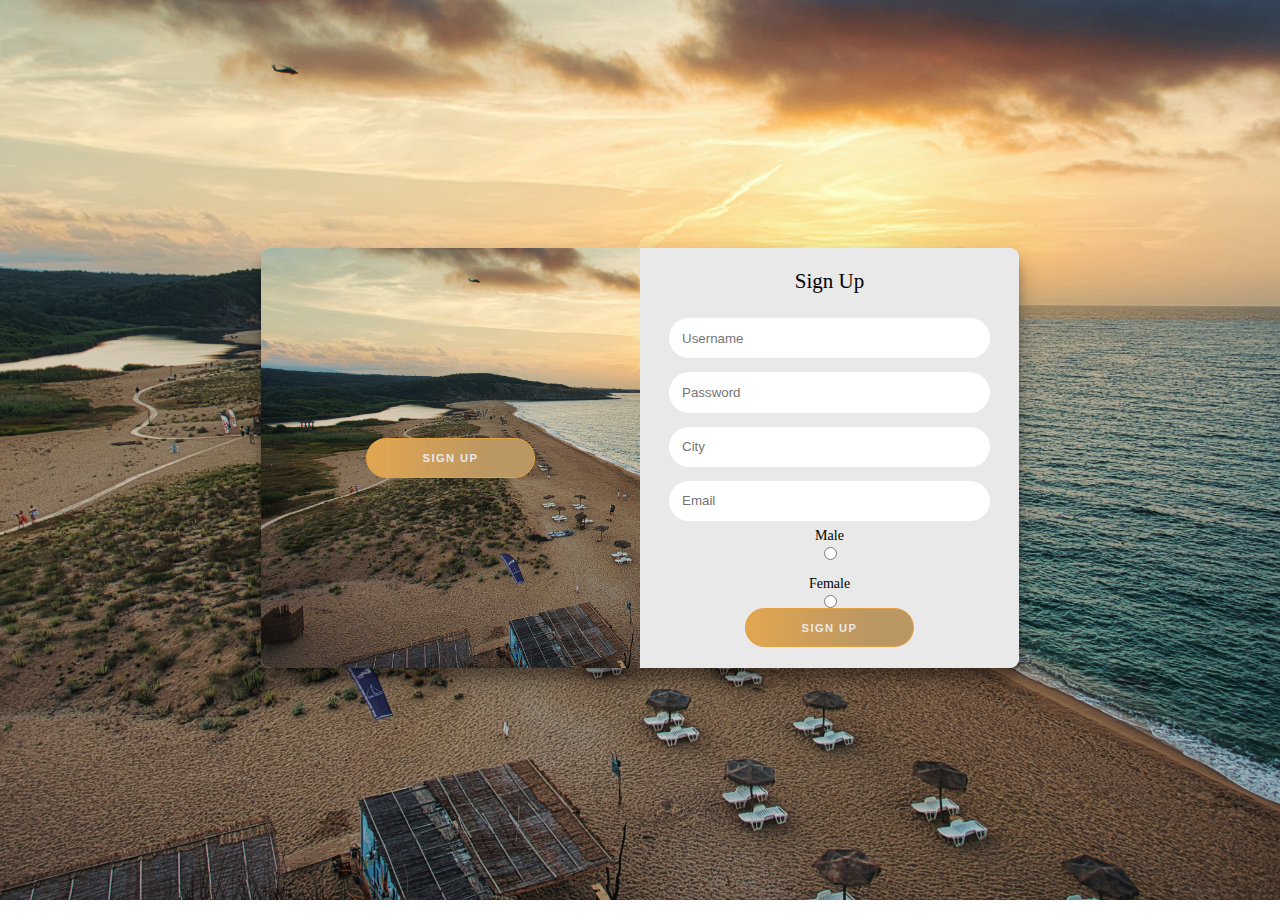
<file: index.html>
<!DOCTYPE html>
 <html lang="en">
 <head>
     <meta charset="UTF-8">
     <meta name="viewport" content="width=device-width, initial-scale=1.0">
     <title>Sign In/Sign Up - Go Travelling</title>
     <link rel="stylesheet" href="css/styleSigin.css">
 </head>
 <body>
    <div class="container right-panel-active">
        <div class="container__form container--signup">
            <form action="home.html" class="form" id="form1">
                <h2 class="form__title">Sign Up</h2>    
                <input type="text" placeholder="Username" class="input">
                <input type="password" placeholder="Password" class="input">
                <input type="text" placeholder="City" class="input">
                <input type="email" placeholder="Email" class="input">
                <tr>
                    <td>
                        <label for="male">Male</label>
                        <input type="radio" name="gender" id="male" value="male"><br>
                        <label for="female">Female</label>
                        <input type="radio" name="gender" id="female" value="female">
                    </td>
                </tr>
                <a href="home.html"><input type="submit" class="btn" value="Sign Up"></a>      
            </form>
        </div>
        <div class="container__form container--signin">
            <form action="home.html" class="form" id="form2">
                <h2 class="form__title">Sign In</h2>
                <input type="email" placeholder="Email/Username" class="input">
                <input type="password" placeholder="Password" class="input">
                <a href="ygp.html" class="link">Forgot your password?</a>
                <input type="submit" class="btn" value="Sign in">        
            </form>
        </div>
        <div class="container__overlay">
            <div class="overlay">
                <div class="overlay__panel overlay--left">
                    <input type="submit" id="signIn" class="btn" value="Sign Up">        
                </div>
                <div class="overlay__panel overlay--right">
                    <a href="home.html"><input type="submit" class="btn" value="Sign In"></a>      
                </div>
            </div>
        </div>
    </div>

    <script>
const signInBtn = document.getElementById('signIn');
const signUpBtn = document.getElementById('signUp');
const fistForm = document.getElementById('form1');
const secondForm = document.getElementById('form2');
const container = document.querySelector('.container');

signInBtn.addEventListener("click", () => {
	container.classList.remove('right-panel-active');
});

signUpBtn.addEventListener("click", () => {
	container.classList.add('right-panel-active');
});

fistForm.addEventListener("submit", (e) => e.preventDefault());
secondForm.addEventListener("submit", (e) => e.preventDefault());
    </script>
 </body>
 </html>
</file>
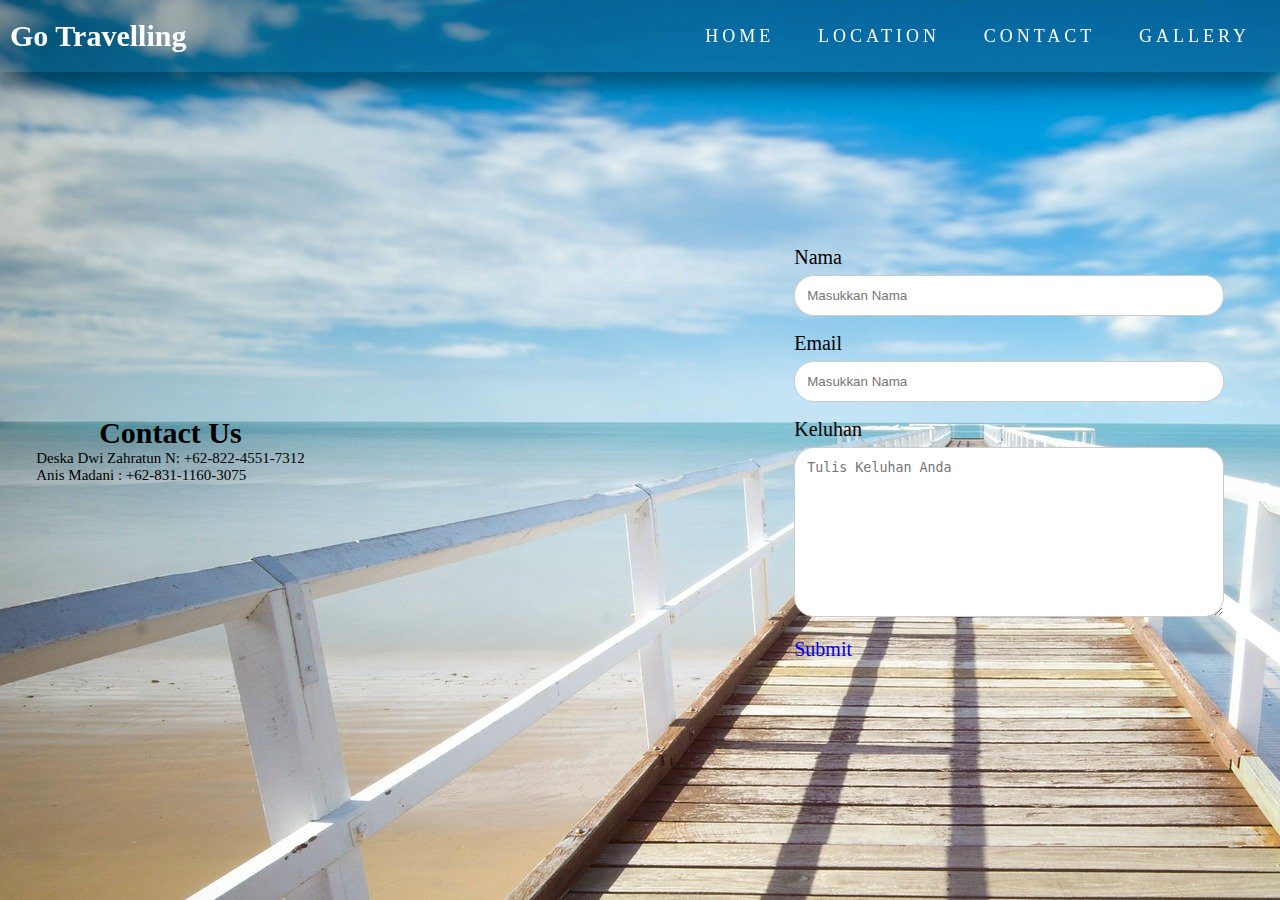
<file: ContactUs.html>
<!DOCTYPE html>
<html lang="en" dir="ltr">
  <head>
    <meta charset="UTF-8">
    <meta name="viewport" content="width=device-width, initial-scale=1.0">
    <title>Contact Us</title>
    <link rel="stylesheet" href="css/Contact Us.css">
    <link rel="stylesheet" href="css/style.css">
  </head>
  <body>
    <div class="Halaman5">
      <section id="headermenu">
        <div class="headermenu container">
          <div class="nav-bar">
            <div class="brand">
                    <h1>Go Travelling</h1>
                  </div>
                <div class="nav-list">
                  <div class="hamburger"><div class="bar"></div></div>
                    <ul>
                      <li><a href="home.html" data-after="Home">Home</a></li>
                      <li><a href="location.html" data-after="Location">Location</a></li>
                      <li><a href="ContactUs.html" data-after="Contact">Contact</a></li>
                      <li><a href="gallery.html" data-after="Gallery">Gallery</a></li>
                    </ul>
                    </div>

                  </div>
            </div>
        </div>
        
    </section>
    <div class="container">
      <div style="text-align:center">
        <h2>Contact Us</h2>
        <p>Deska Dwi Zahratun N: +62-822-4551-7312</p>
        <p>Anis Madani : +62-831-1160-3075</p>
      </div>
      <div class="row">
        <div class="column">
        </div>
        <div class="column">
          <form action="/action_page.php">
            <label for="name">Nama</label>
            <input type="text" id="name" name="name" placeholder="Masukkan Nama">
            <label for="country">Email</label>
            <input type="text" id="name" name="name" placeholder="Masukkan Nama">
            <label for="keluhan">Keluhan</label>
            <textarea id="keluhan" name="keluhan" placeholder="Tulis Keluhan Anda" style="height:170px"></textarea>
            <a href="home.html" type="submit" value="Submit">Submit</a>
          </form>
        </div>
      </div>
    </div>     
  </div>
  </body>
  </html>
</file>
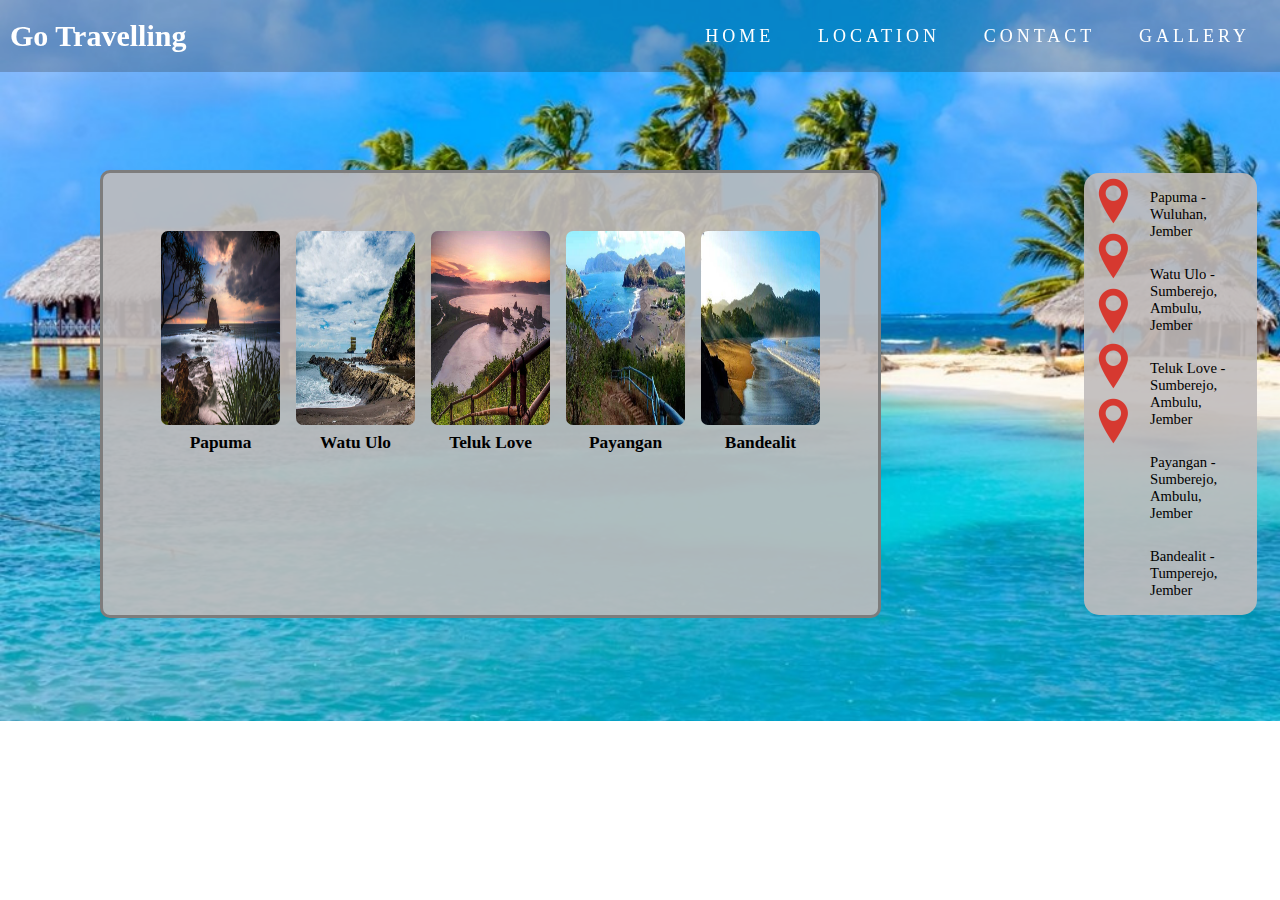
<file: location.html>
<!DOCTYPE html>
<html lang="en" dir="ltr">
  <head>
    <meta charset="UTF-8">
    <meta name="viewport" content="width=device-width, initial-scale=1.0">
    <title>Location</title>
    <link rel="stylesheet" href="css/location.css">
    <link rel="stylesheet" href="css/style.css">
  </head>
  <body>
    <div class="page">
        <section id="headermenu">
          <div class="headermenu container">
              <div class="nav-bar">
                  <div class="brand">
                      <h1>Go Travelling</h1>
                  </div>
                  <div class="nav-list">
                      <div class="hamburger"><div class="bar"></div></div>
                      <ul>
                        <li><a href="home.html" data-after="Home">Home</a></li>
                        <li><a href="location.html" data-after="Location">Location</a></li>
                        <li><a href="ContactUs.html" data-after="Contact">Contact</a></li>
                        <li><a href="gallery.html" data-after="Gallery">Gallery</a></li>
                      </ul>
                      </div>

                  </div>
              </div>
          </div>

      </section>

      <div class="Content">
        <div class="box">
          <nav></nav> 
          <div class="Academy">
            <ul>
              <li><img src="img/Papuma.jpg" id="Papuma"><h5>Papuma</h5> </li>
              <li><img src="img/WatuUlo.jpg" id="WatuUlo"><h5>Watu Ulo</h5> </li>
              <li><img src="img/TelukLove.jpg" id="TelukLove"><h5>Teluk Love</h5> </li>
              <li><img src="img/payangan.jpg" id="payangan"><h5>Payangan</h5> </li>
              <li><img src="img/Bandealit.jpg" id="Bandealit"><h5>Bandealit</h5> </li>
            </ul>
          </div>
          </div>
        <div class="location">
          <div class="icon">
            <ul>
              <li><img src="img/location.png" id="location"></li>
              <li><img src="img/location.png" id="location"></li>
              <li><img src="img/location.png" id="location"></li>
              <li><img src="img/location.png" id="location"></li>
              <li><img src="img/location.png" id="location"></li>
            </ul>
            <div class="Nama">
              <ul>
                <li>Papuma - Wuluhan, Jember</li>
                <li>Watu Ulo - Sumberejo, Ambulu, Jember</li>
                <li>Teluk Love - Sumberejo, Ambulu, Jember</li>
                <li>Payangan - Sumberejo, Ambulu, Jember</li>
                <li>Bandealit - Tumperejo, Jember</li>
              
              </ul>
            </div>
          </div>
       </div>
      </div>
      


    </div>
  </body>
</html>
</file>
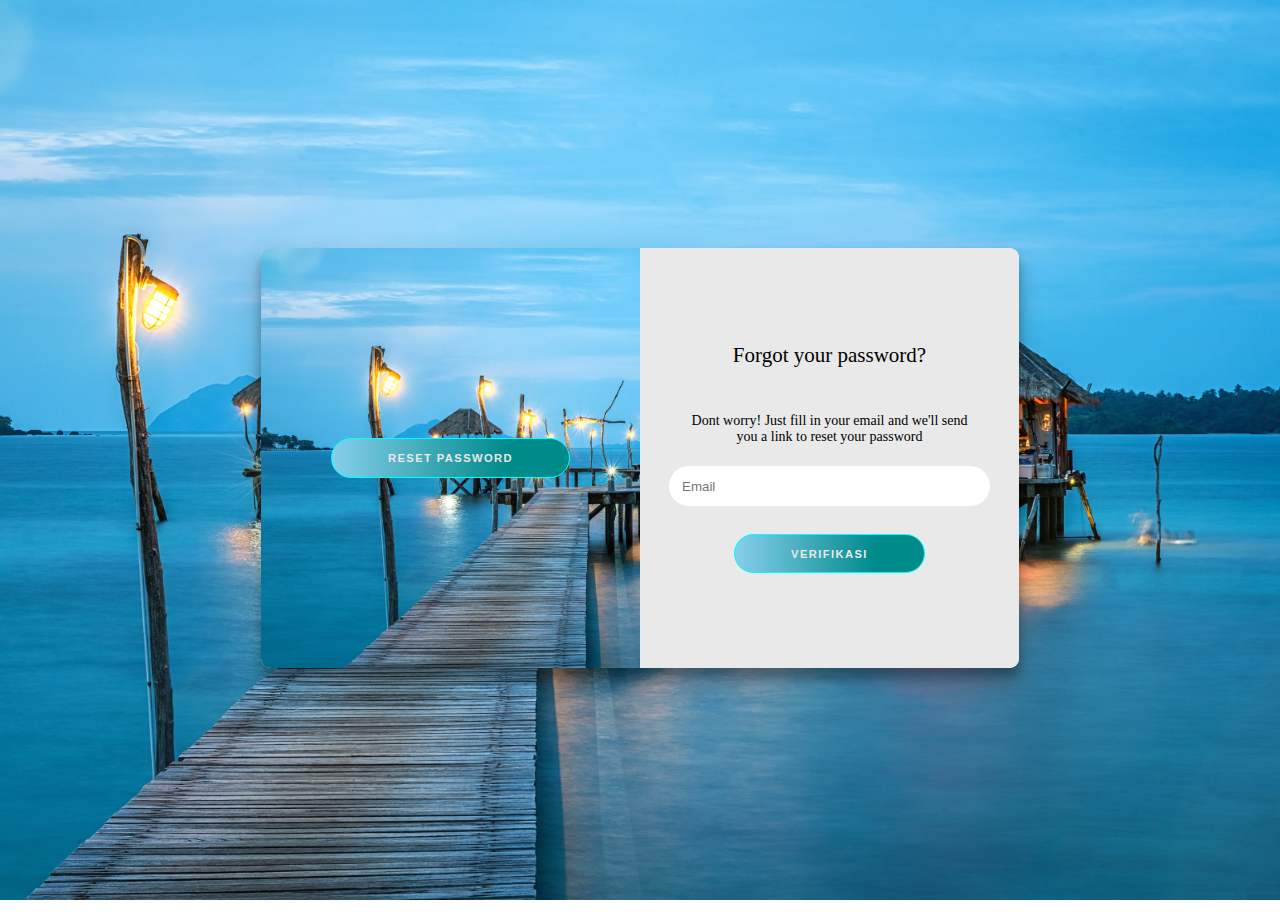
<file: ygp.html>
<!DOCTYPE html>
 <html lang="en">
 <head>
     <meta charset="UTF-8">
     <meta name="viewport" content="width=device-width, initial-scale=1.0">
     <title>Forgot your Password</title>
     <link rel="stylesheet" href="css/stylefyp.css">
 </head>
 <body>
    <div class="container right-panel-active">
        <div class="container__form container--forgotyourpassword">
            <form action="#" class="form" id="form1">
                <h2 class="form__title">Forgot your password?</h2>
                <p>Dont worry! Just fill in your email and we'll send 
                    you a link to reset your password
                </p>    
                <input type="email" placeholder="Email" class="input">
                <button class="btn">Verifikasi</button>
        
            </form>
        </div>
        <div class="container__form container--resetpassword">
            <form action="#" class="form" id="form2">
                <h2 class="form__title">New Password</h2>
                <input type="password" placeholder="Password" class="input">
                <button class="btn">Reset Password</button>
            </form>
        </div>
        <div class="container__overlay">
            <div class="overlay">
                <div class="overlay__panel overlay--left">
                    <button class="btn" id="resetpassword">Reset Password</button>
                </div>
                <div class="overlay__panel overlay--right">
                    <button class="btn" id="verifikasi">Verifikasi</button>
                </div>
            </div>
        </div>
    </div>

    <script>
const resetPasswordBtn = document.getElementById('resetpassword');
const verifikasilBtn = document.getElementById('verifikasi');
const fistForm = document.getElementById('form1');
const secondForm = document.getElementById('form2');
const container = document.querySelector('.container');

resetPasswordBtn.addEventListener("click", () => {
	container.classList.remove('right-panel-active');
});

verivikasiemailBtn.addEventListener("click", () => {
    container.classList.add('right-panel-active');
});

fistForm.addEventListener("submit", (e) => e.preventDefault());
secondForm.addEventListener("submit", (e) => e.preventDefault());
    </script>
 </body>
 </html>
</file>
<file: css/styleSigin.css>
:root {
  --white: #e9e9e9;
  --gray: #333;
  --brown: #e2a144;
  --lightbrown: #e2a650;
  --darkbrown: #bb9763;
  --button-radius: 0.7rem;
  --max-width: 758px;
  --max-height: 420px;
  font-size: 14px;
  font-family: "san serif";
}
body {
  align-items: center;
  background-color: var(--white);
  background: url("../img/senja.jpg");
  background-attachment: fixed;
  background-position: center;
  background-repeat: no-repeat;
  background-size: cover;
  display: grid;
  height: 100vh;
  place-items: center;
  overflow: hidden;
}

.form__title {
  font-weight: 300;
  margin: 0;
  margin-bottom: 1.25rem;
}
.link {
  color: var(--gray);
  font-size: 0.9rem;
  margin: 1.5rem 0;
  text-decoration: none;
}
.container {
  background-color: var(--white);
  border-radius: var(--button-radius);
  box-shadow: 0 0.9rem 1.7rem rgba(0, 0, 0, 0.25),
    0 0.7rem 0.7rem rgba(0, 0, 0, 0.22);
  height: var(--max-height);
  max-width: var(--max-width);
  overflow: hidden;
  position: relative;
  width: 100%;
}
.container__form {
  height: 100%;
  position: absolute;
  top: 0;
  transition: all 0.6s ease-in-out;
}
.container--signin {
  left: 0;
  width: 50%;
  z-index: 2;
}
.container.right-panel-active .container--signin {
  transform: translatex(100%);
}
.container--signup {
  left: 0;
  opacity: 0;
  width: 50%;
  z-index: 1;
}

.container.right-panel-active .container--signup {
  animation: show 0.6s;
  opacity: 1;
  transform: translatex(100%);
  z-index: 5;
}
.container__overlay {
  height: 100%;
  left: 50%;
  overflow: hidden;
  position: absolute;
  top: 0;
  transition: transform 0.6s ease-in-out;
  width: 50%;
  z-index: 100;
}
.container.right-panel-active .container__overlay {
  transform: translatex(-100%);
}
.overlay {
  background-color: var(--lightblue);
  background: url("../img/senja.jpg");
  background-attachment: fixed;
  background-position: center;
  background-repeat: no-repeat;
  background-size: cover;
  height: 100%;
  left: -100%;
  position: relative;
  transform: translatex(0);
  transition: transform 0.6s ease-in-out;
  width: 200%;
}
.container.right-panel-active .overlay {
  transform: translatex(50%);
}
.overlay__panel {
  align-items: center;
  display: flex;
  flex-direction: column;
  height: 100%;
  justify-content: center;
  position: absolute;
  text-align: center;
  top: 0;
  transform: translatex(0);
  transition: transform 0.6s ease-in-out;
  width: 50%;
}
.overlay--left {
  transform: translatex(-20%);
}
.container.right-panel-active .overlay--left {
  transform: translatex(0);
}
.overlay--right {
  right: 0;
  transform: translatex(0);
}
.container.right-panel-active .overlay--right {
  transform: translatex(20%);
}
.btn {
  background-color: var(--brown);
  background-image: linear-gradient(
    90deg,
    var(--lightbrown) 0%,
    var(--darkbrown) 74%
  );
  border-radius: 20px;
  border: 1px solid var(--brown);
  color: var(--white);
  cursor: pointer;
  font-size: 0.8rem;
  font-weight: bold;
  letter-spacing: 0.1rem;
  padding: 0.9rem 4rem;
  text-transform: uppercase;
  transition: transform 80ms ease-in;
}
.form > .btn {
  margin-top: 1.5rem;
}
.btn:active {
  transform: scale(0.95);
}
.btn:focus {
  outline: none;
}
.input {
  background-color: #fff;
  border: none;
  padding: 0.9rem 0.9rem;
  margin: 0.5rem 0;
  width: 100%;
  border-radius: 30px;
}
.form {
  background-color: var(--white);
  display: flex;
  align-items: center;
  justify-content: center;
  flex-direction: column;
  padding: 0 3rem;
  height: 100%;
  text-align: center;
}
@keyframes show {
  0%,
  49.99% {
    opacity: 0;
    z-index: 1;
  }
  50%,
  100% {
    opacity: 1;
    z-index: 5;
  }
}
</file>
<file: css/Contact Us.css>
* {
  box-sizing: border-box;
} 

body{
  background: url(aw.jpg);
}


input[type="text"],
select,
textarea {
  width: 100%;
  padding: 12px;
  border: 1px solid #ccc;
  margin-top: 6px;
  margin-bottom: 16px;
  resize: vertical;
  border-radius: 20px;
}

input[type="submit"] {
  background-color: black;
  color: white;
  padding: 12px 20px;
  border: none;
  cursor: pointer;
  border-radius: 50px;
}

input[type="submit"]:hover {
  background-color: rgb(160, 196, 243);
}

.container {
  background-color: var(--white);
  border-radius: var(--button-radius);
  box-shadow: 0 0.9rem 1.7rem rgba(0, 0, 0, 0.25),
    0 0.7rem 0.7rem rgba(0, 0, 0, 0.22);
  height: var(--max-height);
  max-width: var(--max-width);
  overflow: hidden;
  position: relative;
  width: 100%;
  height: 100%;
  position: absolute;
  top: 0;
  transition: all 0.6s ease-in-out;
}
p{
  font-size: 15px;
  display: flex;
}

.column {
  float: left;
  width: 50%;
  margin-top: 6px;
  padding: 20px;
}

.row:after {
  content: "";
  display: table;
  clear: both;

}

@media(max-width: 1000px){
  input[type="text"],
select,
textarea {
  width: 100%;
  }
}
@media(max-width: 800px){
  input[type="text"],
  select,
  textarea {
    width: 80%;
    }
}
@media(max-width: 700px){
  a[type="submit"] {
    max-width: 600px;
  }
  a[type="submit"] {
    padding: 7px 15px;
  }
}
@media(max-width: 600px){
  input[type="submit"] {
      justify-content: right;
  }
  label{
      margin: 5px;
  }
  h2 p{
      width: 100%;
  }
}
</file>
<file: css/style.css>
* {
  padding: 0;
  margin: 0;
  box-sizing: border-box;
}

html {
  font-size: 20px;
  font-family: "Montserrat", montserrat;
}

a {
  text-decoration: none;
}

.container {
  min-height: 100vh;
  width: 100%;
  display: flex;
  align-items: center;
  justify-content: center;
}

#headermenu {
  position: fixed;
  z-index: 1000;
  left: 0;
  top: 0;
  width: 100vw;
  height: auto;
}

#headermenu .headermenu {
  min-height: 8vh;
  background-color: rgb(31, 30, 30, 0.24);
  color: white;
  font-family: Great Wishes;
  font-size: 15px;
}

#headermenu .nav-bar {
  display: flex;
  align-items: center;
  justify-content: space-between;
  width: 100%;
  height: 100%;
  max-width: 1300px;
  padding: 0 10px;
}

#headermenu .nav-list ul {
  list-style: none;
  position: absolute;
  background-color: rgb(31, 30, 30);
  width: 100vw;
  height: 100vh;
  left: 100%;
  top: 0;
  display: flex;
  flex-direction: column;
  justify-content: center;
  align-items: center;
  z-index: 1;
  overflow: hidden;
  transition: 0.5s ease left;
}
#headermenu .nav-list ul.active {
  left: 0%;
}
#headermenu .nav-list ul a {
  font-size: 2.5rem;
  font-weight: 500;
  letter-spacing: 0.2rem;
  text-decoration: none;
  color: white;
  text-transform: uppercase;
  padding: 20px;
  display: block;
  font-size: 20px;
}

#headermenu .nav-list ul a::after {
  content: attr(data-after);
  position: absolute;
  top: 50%;
  left: 50%;
  transform: translate(-50%, -50%) scale(0);
  color: rgb(240, 248, 255, 0.021);
  font-size: 6rem;
  letter-spacing: 50px;
  z-index: -1;
  transition: 0.3s ease letter-spacing;
}

#headermenu .nav-list ul li:hover a::after {
  transform: translate(-50%, -50%) scale(1);
  letter-spacing: initial;
}
#headermenu .nav-list ul li:hover a {
  color: cadetblue;
}
#headermenu .hamburger {
  height: 60px;
  width: 60px;
  display: inline-block;
  border: 3px solid white;
  border-radius: 50%;
  position: relative;
  display: flex;
  align-items: center;
  justify-content: center;
  z-index: 100;
  cursor: pointer;
  transform: scale(0.6);
  margin-right: 2px;
}

#headermenu .hamburger::after {
  position: absolute;
  content: "";
  height: 100%;
  width: 100%;
  border-radius: 50%;
  border: 3px solid white;
  animation: tambahan_hamburger 3s ease infinite;
}
#headermenu .hamburger .bar {
  height: 2px;
  width: 30px;
  position: relative;
  background-color: white;
  z-index: -1;
}

#headermenu .hamburger .bar::after,
#headermenu .hamburger .bar::before {
  content: "";
  position: absolute;
  height: 100%;
  width: 100%;
  left: 0;
  background-color: white;
  transition: 0.3s ease;
  transition-property: top, bottom;
}

#headermenu .hamburger .bar::after {
  top: 8px;
}

#headermenu .hamburger .bar::before {
  bottom: 8px;
}

#headermenu .hamburger.active .bar::before {
  bottom: 0;
}
#headermenu .hamburger.active .bar::after {
  top: 0;
}

#headermenu a {
  font-family: Montserrat;
  font-size: 18px;
}

#us {
  background-image: url("../img/imageHome.jpg");
  background-position: center;
  background-size: cover;
  position: relative;
  z-index: 1;
}

#us::after {
  content: "";
  position: absolute;
  left: 0;
  top: 0;
  height: 100%;
  width: 100%;
  background-color: black;
  opacity: 0.3;
  z-index: -1;
}
#us .us {
  max-width: 1100px;
  margin: 0 auto;
  padding: 0 50px;
  justify-content: flex-start;
}
#us h1 {
  display: block;
  width: fit-content;
  font-size: 3rem;
  position: relative;
  color: transparent;
  animation: bentuk_text 0.5s ease forwards;
  animation-delay: 1ss;
}

#us h1:nth-child(1) {
  animation-delay: 1s;
  font-style: italic;
}

#us h1:nth-child(2) {
  animation: bentuk_text_nama2 0.5s ease forwards;
  animation-delay: 2s;
}

#us h1:nth-child(3) {
  animation: bentuk_text_nama 0.5s ease forwards;
  animation-delay: 3s;
  font-style: italic;
}

#us h1 span {
  position: absolute;
  top: 0;
  left: 0;
  height: 100%;
  width: 0;
  background-color: aquamarine;
  animation: text_berbentuk_box 1s ease;
  animation-delay: 0.3s;
}

#us h1:nth-child(1) span {
  animation-delay: 0.5s;
}

#us h1:nth-child(2) span {
  animation-delay: 1.5s;
}

#us h1:nth-child(3) span {
  animation-delay: 2.5s;
}

#us .cta {
  display: inline-block;
  padding: 20px 40px;
  color: black;
  background-color: transparent;
  border: 4px solid rgb(112, 183, 192);
  border-radius: 50px;
  text-transform: uppercase;
  letter-spacing: 0px;
  margin-top: 20px;
  transition: background-color, color;
}

#us .cta:hover {
  color: white;
  background-color: rgb(112, 183, 192);
}
@keyframes tambahan_hamburger {
  0% {
    opacity: 1;
    transform: scale(1);
  }
  100% {
    opacity: 0;
    transform: scale(1.4);
  }
}
@keyframes text_berbentuk_box {
  50% {
    width: 100%;
    left: 0;
  }
  100% {
    width: 0;
    left: 100%;
  }
}

@keyframes bentuk_text {
  100% {
    color: #9ddeee;
  }
}

@keyframes bentuk_text_nama {
  100% {
    color: #9ddeee;
    font-weight: 500;
  }
}

@keyframes bentuk_text_nama2 {
  100% {
    color: lightcyan;
    font-weight: 500;
  }
}

/* headermenu */
#headermenu .hamburger {
  display: none;
}
#headermenu .nav-list ul {
  position: initial;
  display: block;
  height: auto;
  width: fit-content;
  background-color: transparent;
}
#headermenu .nav-list ul li {
  display: inline-block;
}
#headermenu .nav-list ul li a {
  font-size: 0.9rem;
}
#headermenu .nav-list ul a::after {
  display: none;
}
</file>
<file: css/location.css>
body {
  background-image: url("../img/pantai.jpeg");
  background-repeat: no-repeat;
  background-size: cover;
  margin: 0;
}
#user {
  height: 50px;
  width: 50px;
  border-radius: 100%;
}
.menubar {
  padding-top: 20px;
  display: inline-block;
  text-align: center;
  font-size: 18pt;
  position: relative;
}
ul {
  list-style-type: none;
  margin: 0;
  padding: 0;
}
.menubar li {
  float: left;
  padding: 10px;
}
#Academy {
  border: none;
  border-bottom: solid 2px;
  border-color: black;
}

/* content */
#location {
  height: 50px;
  width: 50px;
  border-radius: 100%;
}

/* Content */
.Content {
  margin-top: 150px;
  display: flex;
  justify-content: space-space-between;
}
.box {
  border: solid rgb(125, 125, 125);
  border-radius: 10px;
  width: 70%;
  margin: 20px;
  margin-left: 100px;
  margin-right: 100px;
  background-color: rgba(192, 187, 187, 0.9);
  display: flex;
}
.Academy {
  padding: 50px;
}
.Academy ul {
  display: flex;
}
.Academy li {
  padding: 5px;
}
.Academy img {
  border: solid rgba(255, 255, 255, 0);
  border-radius: 10px;
  width: 125px;
  height: 200px;
}
h5 {
  text-align: center;
  color: black;
  font-size: 13pt;
}
.location {
  border: solid rgb(125, 125, 125, 0);
  border-radius: 10px;
  width: 20%;
  margin: 20px;
  margin-left: 100px;
  background-color: rgb(125, 125, 125, 0);
}
.judul {
  border: solid rgba(254, 254, 254, 0);
  border-radius: 15px;
  background-color: rgb(0, 0, 0);
  text-align: center;
  color: white;
  font-size: 18pt;
}
.icon {
  border: solid rgba(254, 254, 254, 0);
  border-radius: 15px;
  background-color: rgba(192, 187, 187, 0.9);
  display: flex;
}
.Nama {
  font-size: 11pt;
  color: black;
}
.Nama li {
  padding: 13px;
}

.logout {
  display: inline-block;
  text-align: right;
  font-size: 16pt;
  margin: 10px 20px 10px 10px;
}
.tombol {
  font-weight: bold;
  border-radius: 10%;
  width: 100px;
  height: 40px;
  background-color: red;
}
</file>
<file: css/stylefyp.css>
:root {
  --white: #e9e9e9;
  --gray: #333;
  --cyan: #00ffff;
  --lightblue: #87ceeb;
  --darkcyan: #008b8b;
  --button-radius: 0.7rem;
  --max-width: 758px;
  --max-height: 420px;
  font-size: 14px;
  font-family: "san serif";
}

body {
  align-items: center;
  background-color: var(--white);
  background: url("../img/biru.jpg");
  background-attachment: fixed;
  background-position: center;
  background-repeat: no-repeat;
  background-size: cover;
  display: grid;
  height: 100vh;
  place-items: center;
  overflow: hidden;
}

.form__title {
  font-weight: 300;
  margin: 0;
  margin-bottom: 2.25rem;
}

.link {
  color: var(--gray);
  font-size: 0.9rem;
  margin: 1.5rem 0;
  text-decoration: none;
}

.container {
  background-color: var(--white);
  border-radius: var(--button-radius);
  box-shadow: 0 0.9rem 1.7rem rgba(0, 0, 0, 0.25),
    0 0.7rem 0.7rem rgba(0, 0, 0, 0.22);
  height: var(--max-height);
  max-width: var(--max-width);
  overflow: hidden;
  position: relative;
  width: 100%;
}

.container__form {
  height: 100%;
  position: absolute;
  top: 0;
  transition: all 0.6s ease-in-out;
}

.container--resetpassword {
  left: 0;
  width: 50%;
  z-index: 2;
}
.container.right-panel-active .container--resetpassword {
  transform: translatex(100%);
}

.container--forgotyourpassword {
  left: 0;
  opacity: 0;
  width: 50%;
  z-index: 1;
}

.container.right-panel-active .container--forgotyourpassword {
  animation: show 0.6s;
  opacity: 1;
  transform: translatex(100%);
  z-index: 5;
}

.container__overlay {
  height: 100%;
  left: 50%;
  overflow: hidden;
  position: absolute;
  top: 0;
  transition: transform 0.6s ease-in-out;
  width: 50%;
  z-index: 100;
}

.container.right-panel-active .container__overlay {
  transform: translatex(-100%);
}

.overlay {
  background-color: var(--lightblue);
  background: url("../img/biru.jpg");
  background-attachment: fixed;
  background-position: center;
  background-repeat: no-repeat;
  background-size: cover;
  height: 100%;
  left: -100%;
  position: relative;
  transform: translatex(0);
  transition: transform 0.6s ease-in-out;
  width: 200%;
}

.container.right-panel-active .overlay {
  transform: translatex(50%);
}

.overlay__panel {
  align-items: center;
  display: flex;
  flex-direction: column;
  height: 100%;
  justify-content: center;
  position: absolute;
  text-align: center;
  top: 0;
  transform: translatex(0);
  transition: transform 0.6s ease-in-out;
  width: 50%;
}

.overlay--left {
  transform: translatex(-20%);
}

.container.right-panel-active .overlay--left {
  transform: translatex(0);
}

.overlay--right {
  right: 0;
  transform: translatex(0);
}

.container.right-panel-active .overlay--right {
  transform: translatex(20%);
}

.btn {
  background-color: var(--cyan);
  background-image: linear-gradient(
    90deg,
    var(--lightblue) 0%,
    var(--darkcyan) 74%
  );
  border-radius: 20px;
  border: 1px solid var(--cyan);
  color: var(--white);
  cursor: pointer;
  font-size: 0.8rem;
  font-weight: bold;
  letter-spacing: 0.1rem;
  padding: 0.9rem 4rem;
  text-transform: uppercase;
  transition: transform 80ms ease-in;
}

.form > .btn {
  margin-top: 1.5rem;
}

.btn:active {
  transform: scale(0.95);
}

.btn:focus {
  outline: none;
}

.input {
  background-color: #fff;
  border: none;
  padding: 0.9rem 0.9rem;
  margin: 0.5rem 0;
  width: 100%;
  border-radius: 30px;
}

.form {
  background-color: var(--white);
  display: flex;
  align-items: center;
  justify-content: center;
  flex-direction: column;
  padding: 0 3rem;
  height: 100%;
  text-align: center;
}

@keyframes show {
  0%,
  49.99% {
    opacity: 0;
    z-index: 1;
  }
  50%,
  100% {
    opacity: 1;
    z-index: 5;
  }
}
</file>
